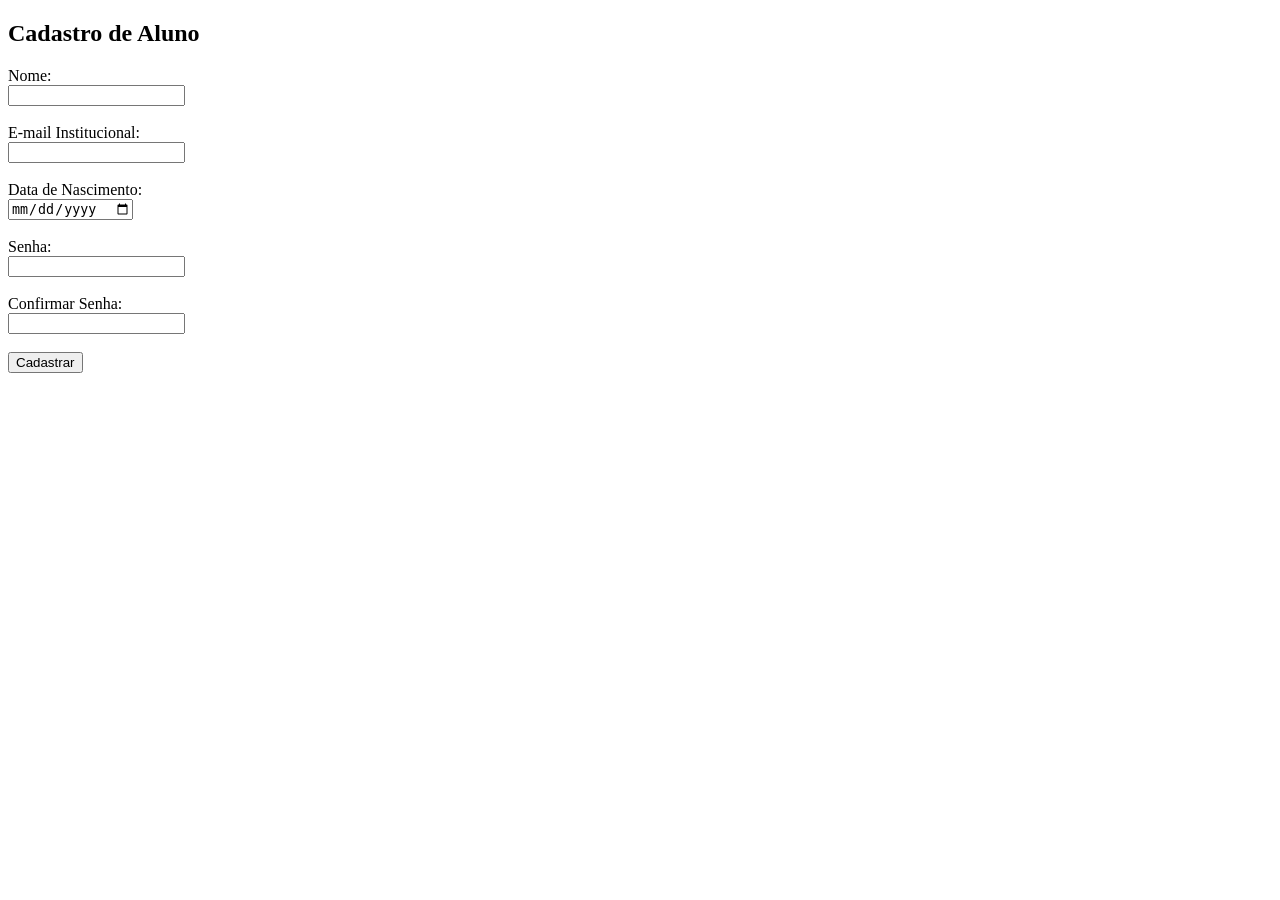
<file: front-end/cadastro_aluno.html>
<!DOCTYPE html>
<html lang="pt-br">
<head>
  <meta charset="UTF-8">
  <meta name="viewport" content="width=device-width, initial-scale=1.0">
  <title>Cadastro de Alunos</title>
  <script src="../js/validacoes.js" defer></script>
</head>
<body>
  <h2>Cadastro de Aluno</h2>
  <form id="formAluno">
    <label>Nome:</label><br>
    <input type="text" id="nome" name="nome" required><br><br>

    <label>E-mail Institucional:</label><br>
    <input type="email" id="email" name="email" required><br><br>

    <label>Data de Nascimento:</label><br>
    <input type="date" id="data_nascimento" name="data_nascimento" required><br><br>

    <label>Senha:</label><br>
    <input type="password" id="senha" name="senha" required><br><br>

    <label>Confirmar Senha:</label><br>
    <input type="password" id="confirmar_senha" name="confirmar_senha" required><br><br>

    <button type="submit">Cadastrar</button>
  </form>
</body>
</html>
</file>
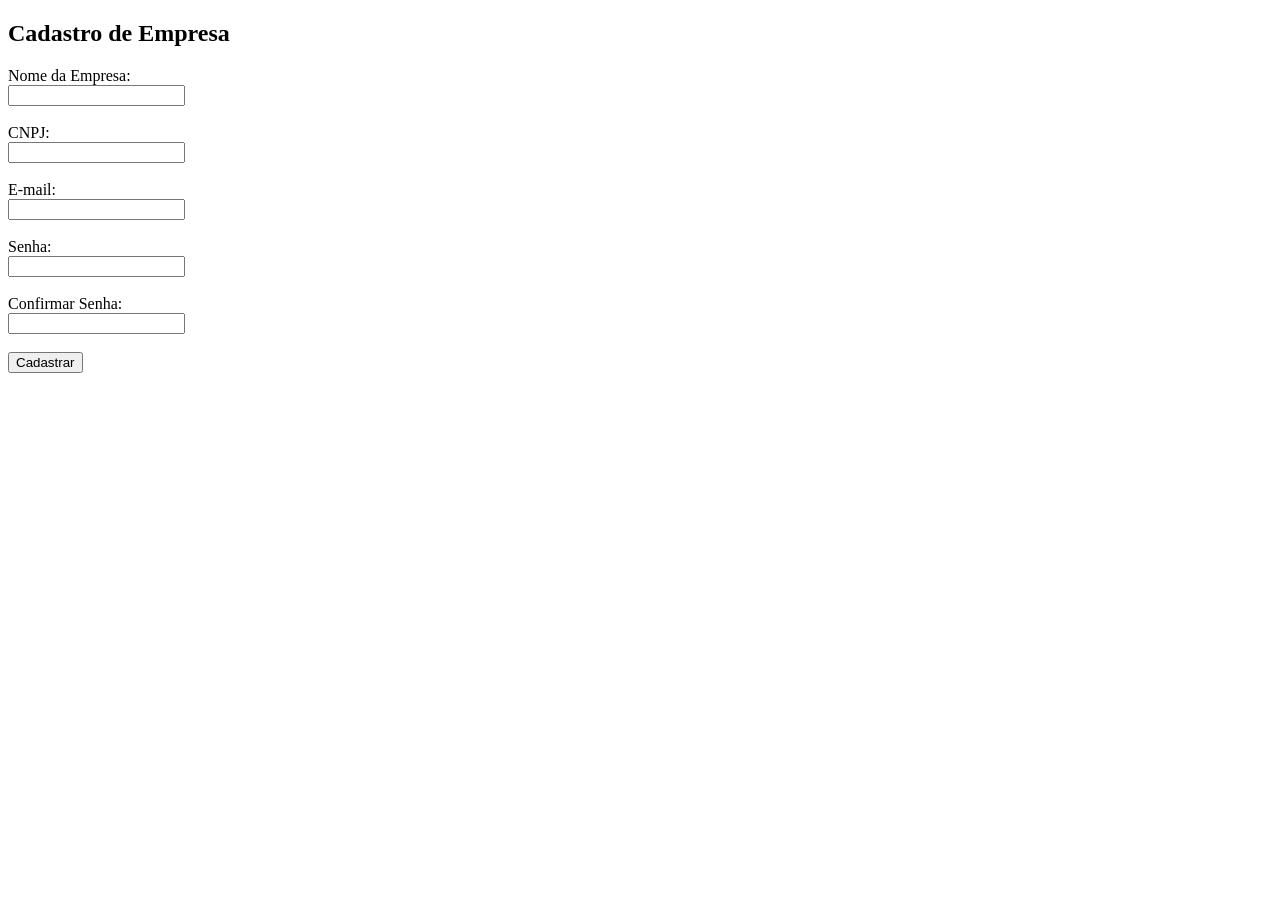
<file: front-end/cadastro_empresa.html>
<!DOCTYPE html>
<html lang="pt-br">
<head>
  <meta charset="UTF-8">
  <meta name="viewport" content="width=device-width, initial-scale=1.0">
  <title>Cadastro de Empresa</title>
  <script src="../js/validacoes.js" defer></script>
</head>
<body>
  <h2>Cadastro de Empresa</h2>
  <form id="formEmpresa">
    <label>Nome da Empresa:</label><br>
    <input type="text" id="nome" name="nome" required><br><br>

    <label>CNPJ:</label><br>
    <input type="text" id="cnpj" name="cnpj" required><br><br>

    <label>E-mail:</label><br>
    <input type="email" id="email" name="email" required><br><br>

    <label>Senha:</label><br>
    <input type="password" id="senha" name="senha" required><br><br>

    <label>Confirmar Senha:</label><br>
    <input type="password" id="confirmar_senha" name="confirmar_senha" required><br><br>

    <button type="submit">Cadastrar</button>
  </form>
</body>
</html>
</file>
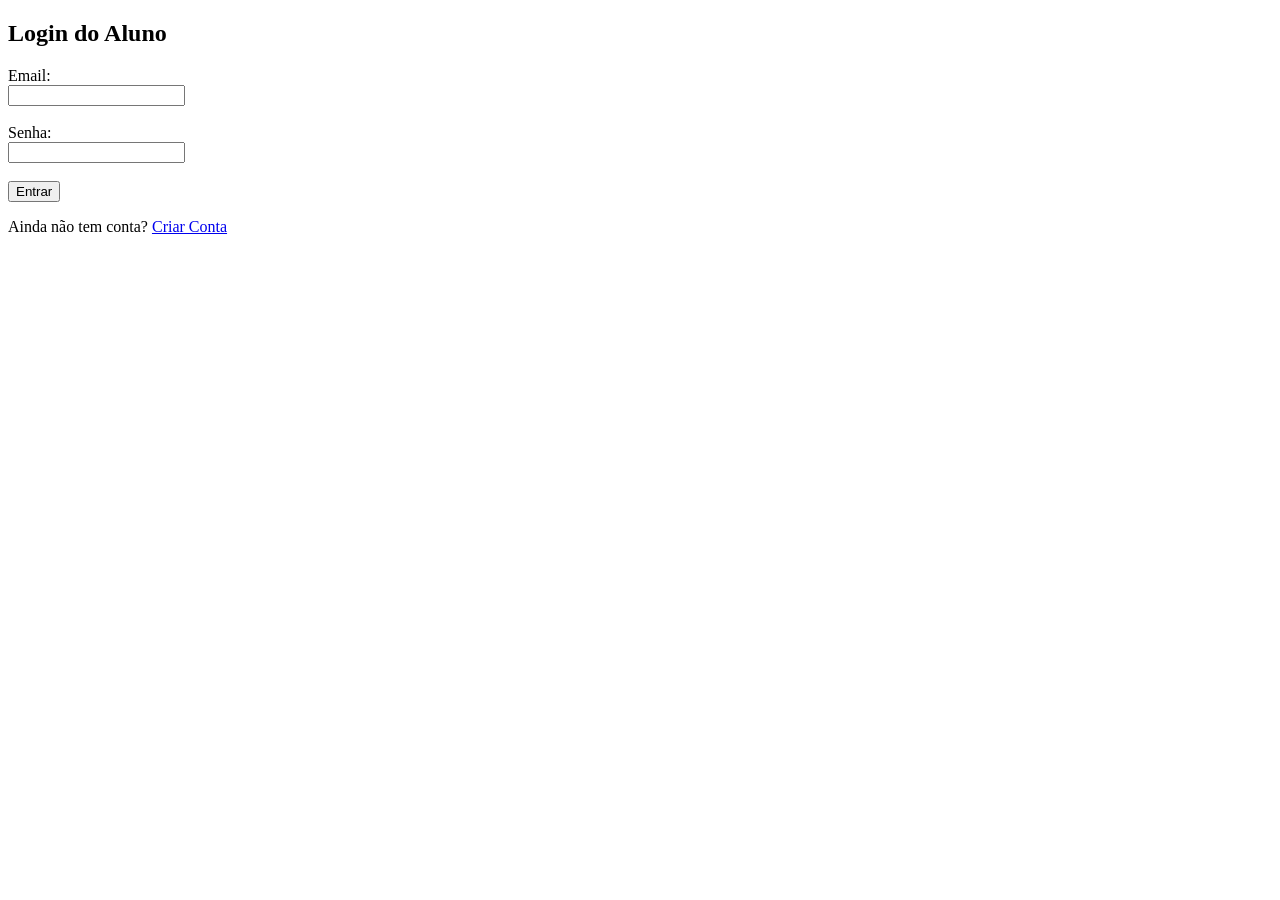
<file: front-end/login_aluno.html>
<!DOCTYPE html>
<html lang="pt-br">
<head>
    <meta charset="UTF-8">
    <meta name="viewport" content="width=device-width, initial-scale=1.0">
    <title>Login de Alunos</title>
</head>
<body>
    <h2>Login do Aluno</h2>
  <form id="formLogin">
    <label for="email">Email:</label><br> 
    <input type="email" id="email" name="email" required><br><br>

    <label for="senha">Senha:</label><br>
    <input type="password" id="senha" name="senha" required><br><br>

    <button type="submit">Entrar</button>
  </form>
  
    <p>Ainda não tem conta? <a href="cadastro_aluno.html">Criar Conta</a></p>
    
    <script src="../js/verificacao.js"></script>
</body>
</html>
</file>
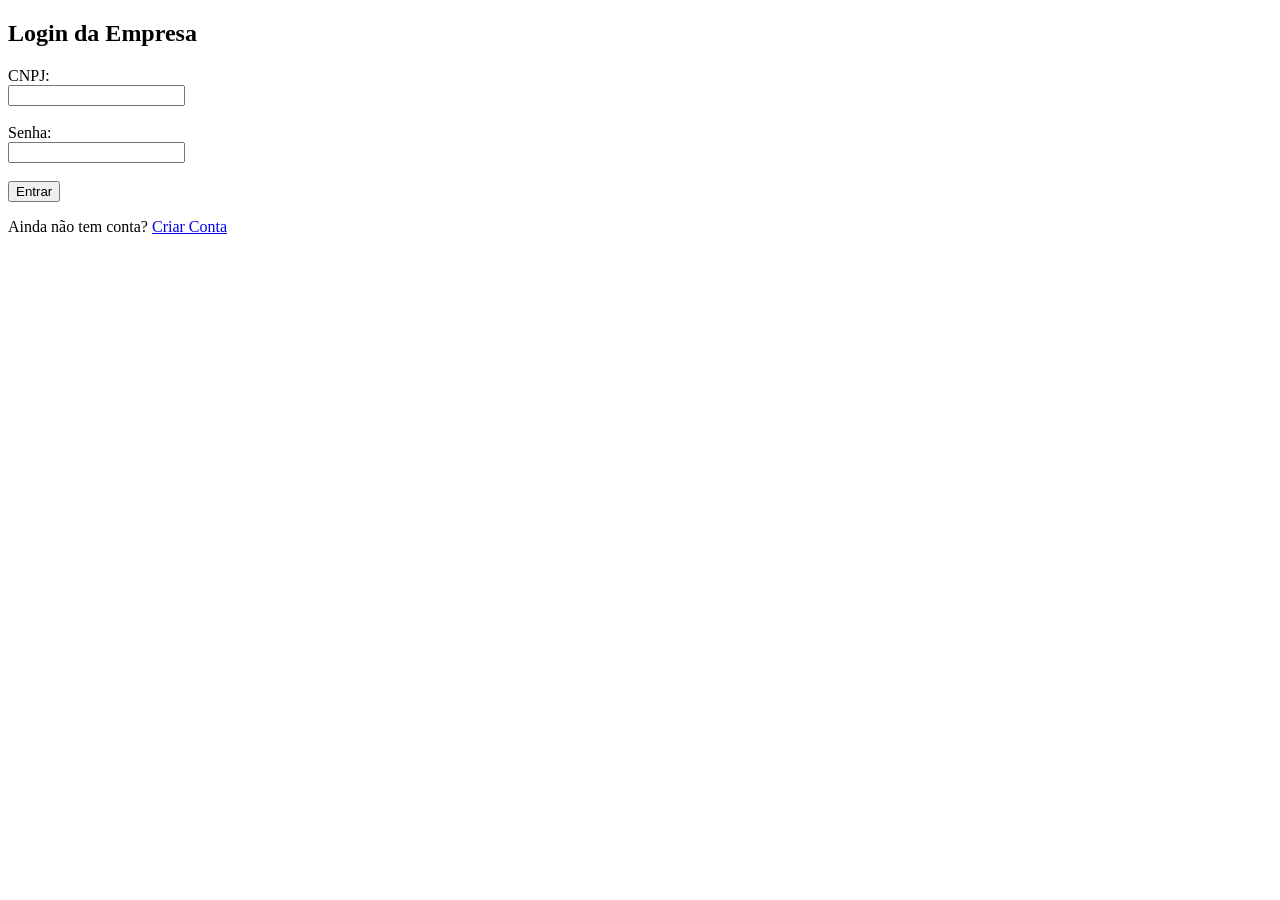
<file: front-end/login_empresa.html>
<!DOCTYPE html>
<html lang="pt-br">
<head>
  <meta charset="UTF-8">
  <meta name="viewport" content="width=device-width, initial-scale=1.0">
  <title>Login da Empresa</title>
</head>
<body>
  <h2>Login da Empresa</h2>
  <form id="formLoginEmpresa">
    <label for="cnpj">CNPJ:</label><br>
    <input type="text" id="cnpj" name="cnpj" required><br><br>

    <label for="senha">Senha:</label><br>
    <input type="password" id="senha" name="senha" required><br><br>

    <button type="submit">Entrar</button>
  </form>

  <p>Ainda não tem conta? <a href="cadastro_empresa.html">Criar Conta</a></p>

  <script src="../js/verificacao.js"></script>
</body>
</html>
</file>
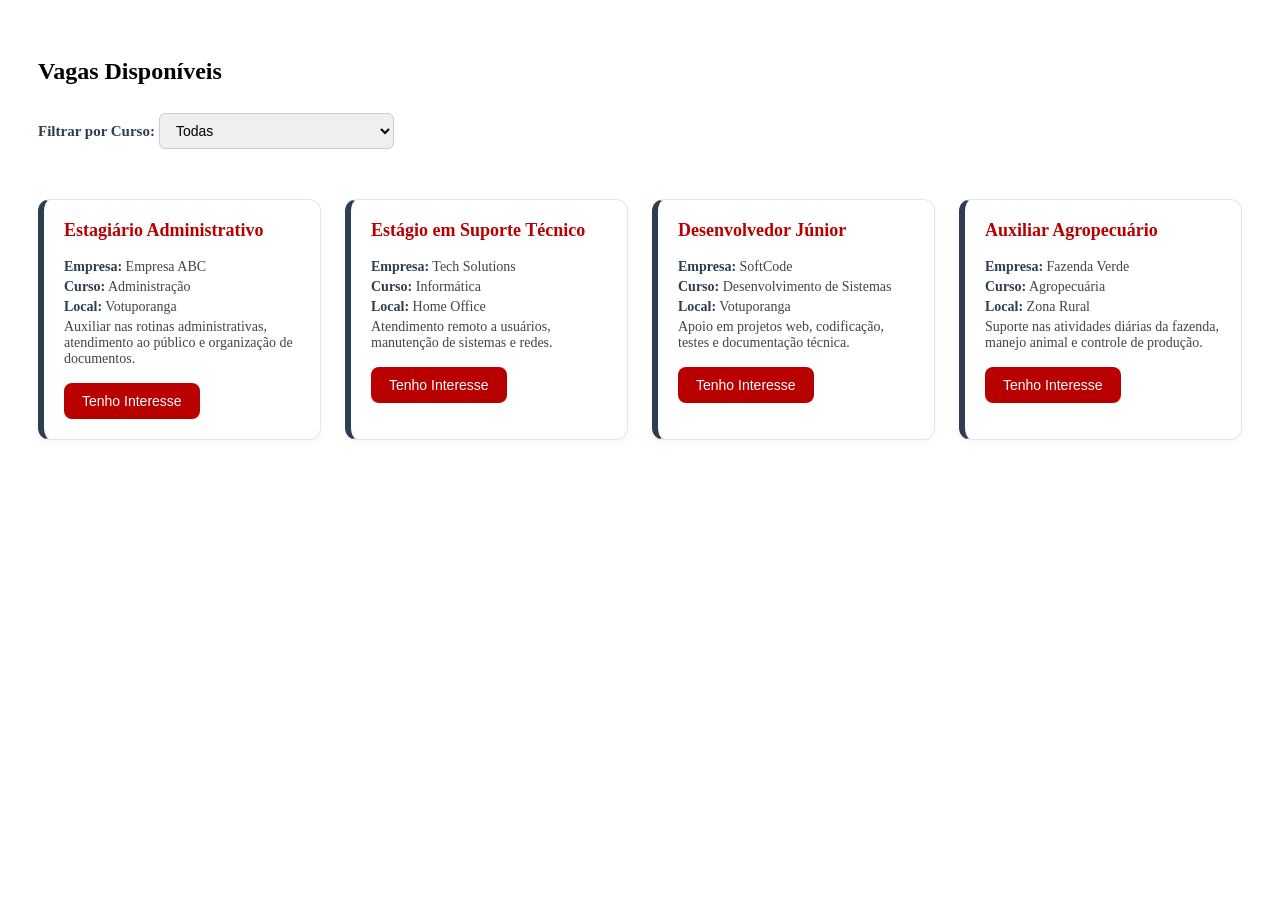
<file: front-end/vagas.html>
<!DOCTYPE html>
<html lang="pt-BR">
<head>
  <meta charset="UTF-8">
  <meta name="viewport" content="width=device-width, initial-scale=1.0">
  <title>Vagas Disponíveis</title>
  <link rel="stylesheet" href="../css/vagas.css">
</head>
<body>
  <div class="main" style="padding: 30px;">
    <h2>Vagas Disponíveis</h2>

    <label for="filtroCurso"><strong>Filtrar por Curso:</strong></label>
    <select id="filtroCurso" onchange="filtrarVagas()">
      <option value="todas">Todas</option>
      <option value="Administração">Administração</option>
      <option value="Informática">Informática</option>
      <option value="Desenvolvimento de Sistemas">Desenvolvimento de Sistemas</option>
      <option value="Agropecuária">Agropecuária</option>
    </select>

    <div id="listaVagas" class="vagas-container"></div>
  </div>

  <script src="../js/vagas.js"></script>
</body>
</html>
</file>
<file: css/vagas.css>
/* === Estilo da Seção de Vagas === */
.vagas-container {
    display: grid;
    grid-template-columns: repeat(auto-fit, minmax(280px, 1fr));
    gap: 24px;
    margin-top: 30px;
  }
  
  .vaga-card {
    background-color: #ffffff;
    border: 1px solid #dfe6ec;
    border-left: 6px solid #2c3e50;
    padding: 20px;
    border-radius: 12px;
    box-shadow: 0 4px 8px rgba(0,0,0,0.03);
    transition: transform 0.2s ease;
  }
  
  .vaga-card:hover {
    transform: translateY(-4px);
    box-shadow: 0 6px 12px rgba(0,0,0,0.08);
  }
  
  .vaga-card h3 {
    margin-top: 0;
    color: #b80000;
    font-size: 18px;
  }
  
  .vaga-card p {
    margin: 4px 0;
    color: #444;
    font-size: 14px;
  }
  
  .vaga-card p strong {
    color: #2c3e50;
  }
  
  .vaga-card button {
    margin-top: 12px;
    padding: 10px 18px;
    background-color: #b80000;
    color: #ffffff;
    border: none;
    border-radius: 8px;
    font-size: 14px;
    cursor: pointer;
    transition: background-color 0.2s ease;
  }
  
  .vaga-card button:hover {
    background-color: #1a242f;
  }
  
  /* Filtro */
  label[for="filtroCurso"] {
    font-weight: bold;
    font-size: 15px;
    color: #2c3e50;
  }
  
  #filtroCurso {
    padding: 8px 12px;
    border-radius: 6px;
    border: 1px solid #ccc;
    margin-top: 8px;
    margin-bottom: 20px;
    font-size: 14px;
  }
</file>
